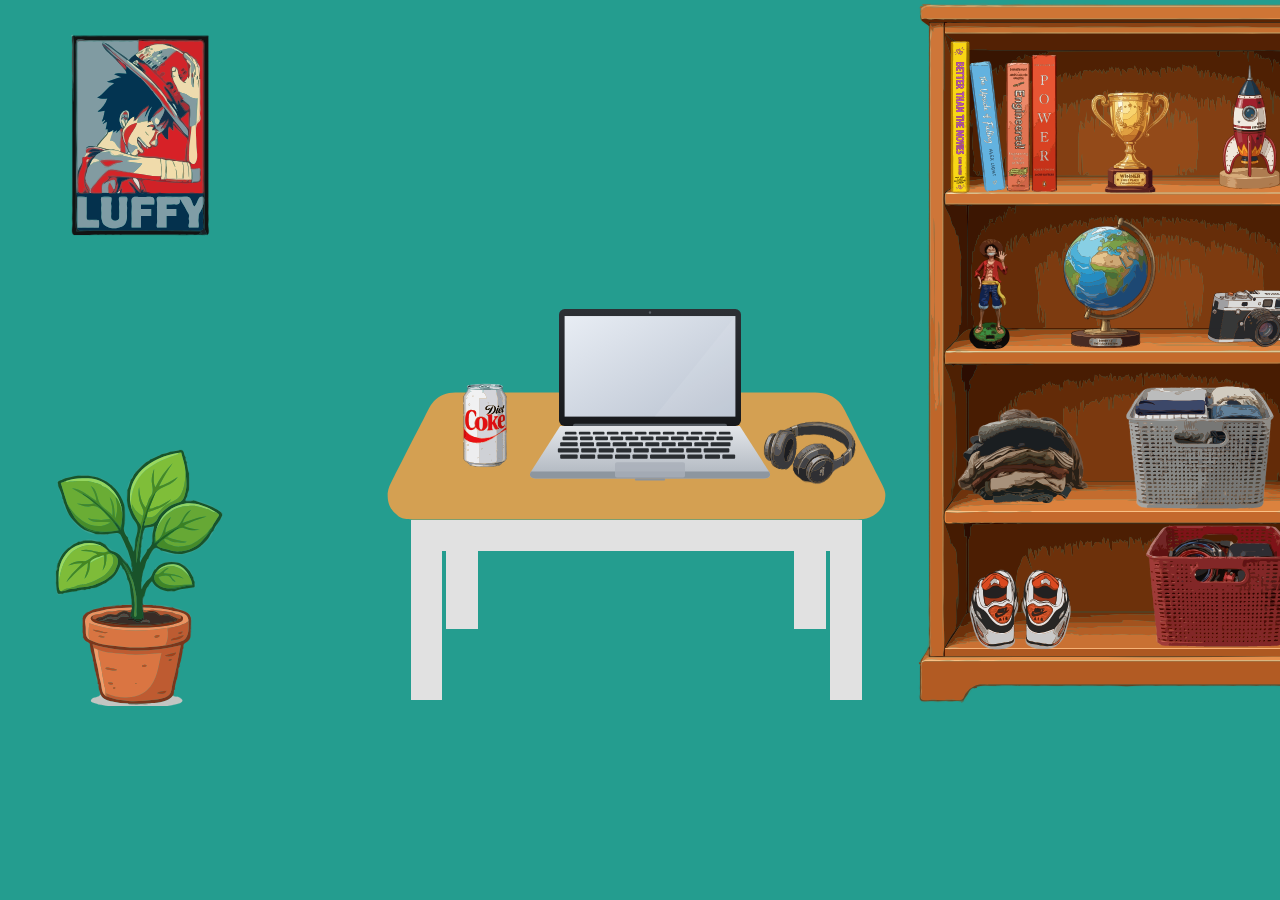
<file: index.html>
<!DOCTYPE html>
<html lang="en">

<head>
    <meta charset="UTF-8">
    <meta name="viewport" content="width=device-width, initial-scale=1.0">
    <title>MyRoom</title>
    <link rel="stylesheet" href="style.css">
</head>

<body class="mainscreen">
    <section class="room">
        <!--back posters-->
        
        <!--desk-->
        <img src="images/desk.svg" alt="desk" class="desk">
        <!--laptop-->
        <a href="AboutMe/aboutme.html" class="laptop-box">
            <img src="images/laptop_white.svg" alt="laptop" class="img-white">
            <img src="images/laptop_blue.svg" alt="laptop-blue" class="img-blue">
        </a>
        <!--coke-->

        <img src="images/coke.svg" alt="coke" class="coke">


        <!--Cupboard-->

        <img src="images/cupboard.svg" alt="cupboard" class="cupboard">
        <div class="coketext">This is my life, and I bet it's yours too, if you're a true Gen Z Coder.</div>

        <img src="images/headphone.svg" alt="headphone" class="headphone">

        <img src="images/plant.svg" alt="plant" class="plant">

        <img src="images/camera.svg" alt="camera" class="camera">
        <!--cupboard stuffs-->

        <!--betterthanthemovies-->
        <img src="images/betterthanthemovies_spine.svg" alt="betterthanthemovies" class="betterthanthemovies-spine">
        <img src="images/betterthanthemovies_tilt.svg" alt="betterthanthemovies" class="betterthanthemovies-tilt">

        <!--theupsideoffallinginlove-->

        <img src="images/theupsideofallinglove_spine.svg" alt="theupsideoffallinginlove"
            class="theupsideoffallinginlove-spine">
        <img src="images/upsideoffallinglove_tilt.svg" alt="theupsideoffallinginlove"
            class="theupsideoffallinginlove-tilt">

        <!--engineered-->

        <img src="images/engineered_spine.svg" alt="engineered" class="engineered-spine">
        <img src="images/engineered_tilt.svg" alt="engineered" class="engineered-tilt">

        <!--48law-->

        <img src="images/48law_spine.svg" alt="48law" class="law-spine">
        <img src="images/48law_tilt.svg" alt="48law" class="law-tilt">

        <!--medal-->
        <img src="images/medal.svg" alt="medal" class="medal">

        <img src="images/rocket.svg" alt="rocket" class="rocket">

        <img src="images/shoes.svg" alt="shoes" class="shoes">

        <img src="images/globe.svg" alt="globe" class="globe">

        <img src="images/poster.svg" alt="poster" class="poster">

        <img src="images/character3.svg" alt="character3" class="character1">
        <img src="images/cloths.svg" alt="cloths" class="cloths">
        <img src="images/cable_basket.svg" alt="cable basket" class="cablebasket">
        <img src="images/cloths_basket.svg" alt="cloths basket" class="clothsbasket">
    </section>


</body>

</html>
</file>
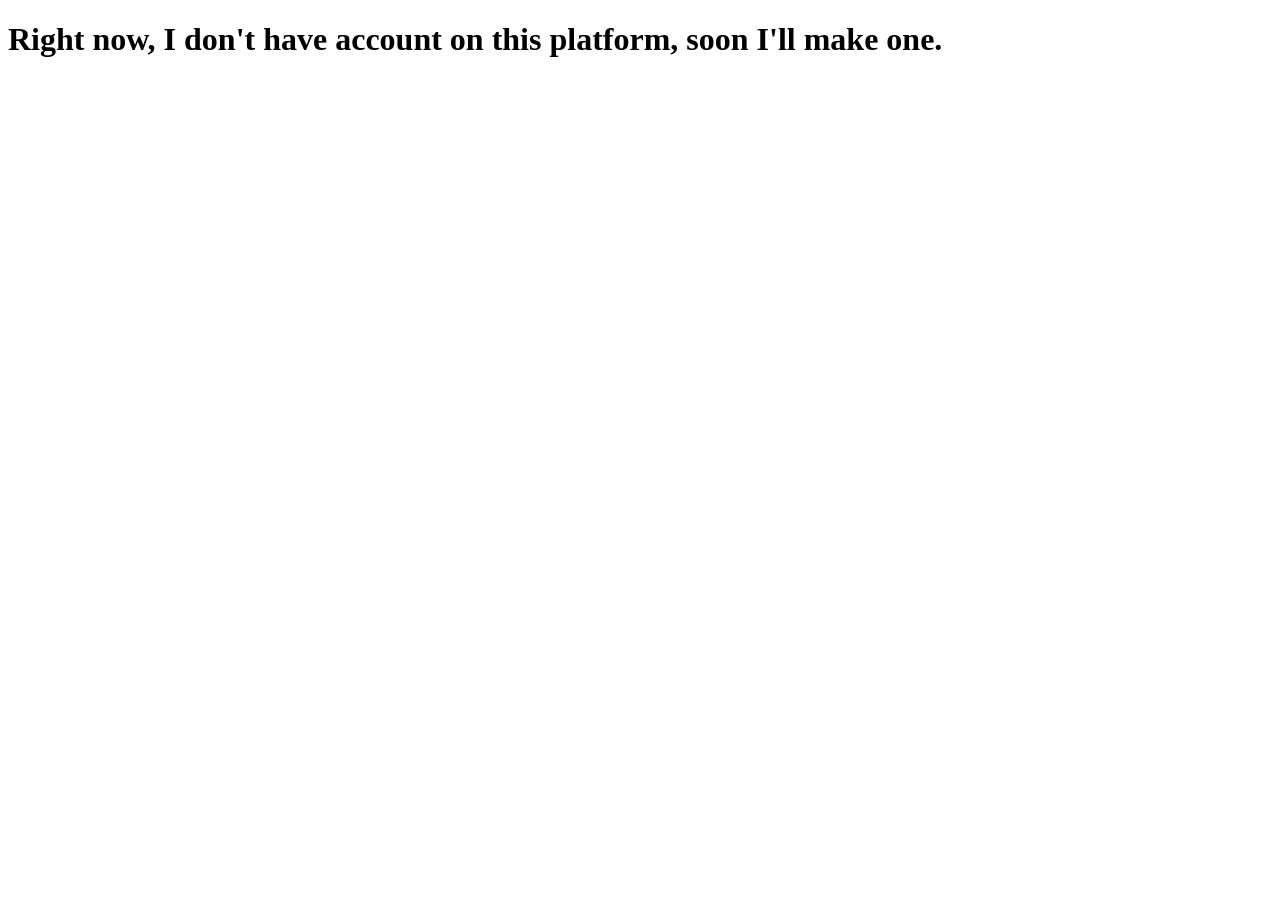
<file: nothave.html>
<!DOCTYPE html>
<html lang="en">

<head>
    <meta charset="UTF-8">
    <meta name="viewport" content="width=device-width, initial-scale=1.0">
    <title>Not Have</title>
</head>

<body>

    <h1>Right now, I don't have account on this platform, soon I'll make
        one.</h1>


</body>

</html>
</file>
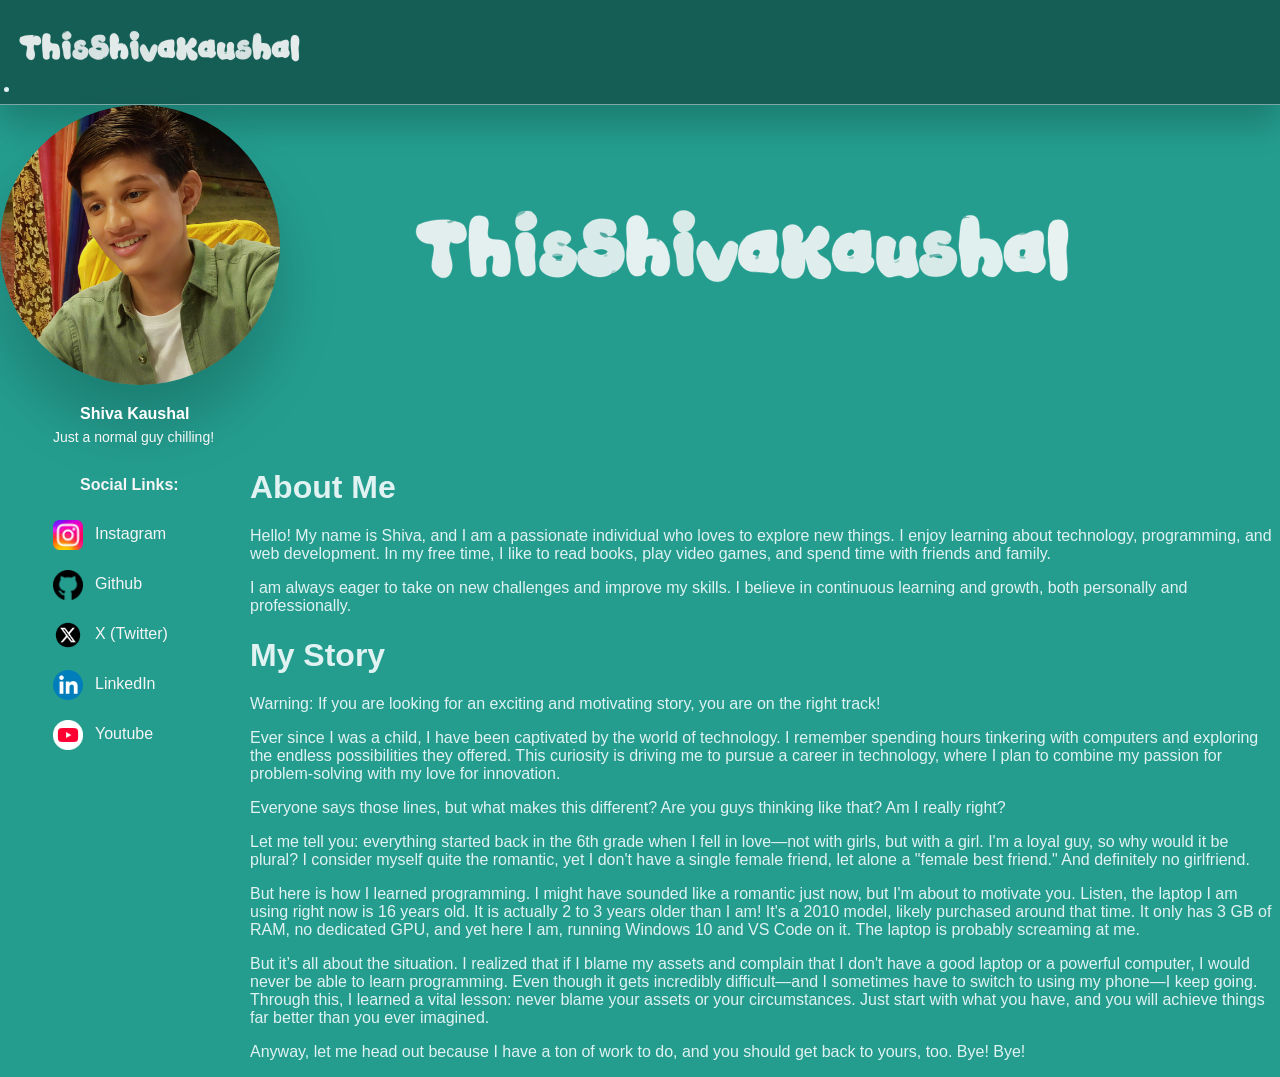
<file: AboutMe/aboutme.html>
<!DOCTYPE html>
<html lang="en">

<head>
    <meta charset="UTF-8">
    <meta name="viewport" content="width=device-width, initial-scale=1.0">
    <title>About Me</title>
    <link rel="stylesheet" href="aboutme.css">
</head>

<body>
    <header class="header-aboutme">
        <img src="/images/ThisShivakaushal.svg" alt="ThisShivaKaushal" class="ThisShivaKaushal">
        <nav>
            <li><a href="/index.html">
                    <img src="/icons/arrow_back.svg" alt="back" class="back-icon">
                </a>
            </li>
        </nav>
    </header>
    <aside class="sidebar">
        <div class="profile">
            <img src="/images/profile.jpg" alt="profile" style="width:100%; height:100%; ">
            <i class="user"></i>
        </div>
        <div class="name">Shiva Kaushal</div>
        <div class="bio">Just a normal guy chilling!</div>

        <div class="links">
            <p id="sociallinks">Social Links:</p>
            <a href="https://www.instagram.com/mediocre.shiva" target="_blank" class="instagram">
                <img src="/icons/instagram.png" alt="Instagram"><span class="linktextig">Instagram</span></a>
            <a href="https://github.com/ThisShivaKaushal" target="_blank" class="github">
                <img src="/icons/github.png" alt="Github"><span class="linktextgb">Github</span></a>
            <a href="/nothave.html" target="_blank">
                <img src="/icons/x.png" alt="X" class="x"><span class="linktextx">X (Twitter)</span></a>
            <a href="/nothave.html" target="_blank">
                <img src="/icons/linkedin.png" alt="LinkedIn" class="linkedin"><span
                    class="linktextln">LinkedIn</span></a>
            <a href="/nothave.html" target="_blank">
                <img src="/icons/youtube.png" alt="YouTube" class="youtube"><span class="linktextyt">Youtube</span></a>
        </div>

    </aside>
    <div>
        <img src="/images/ThisShivakaushal.svg" alt="ThisShivaKaushal" class="aboutme-shiva">
    </div>
    <!--rights-->
    <div class="aboutme-container">

        <div class="aboutme-content">
            <h1>About Me</h1>
            <p>Hello! My name is Shiva, and I am a passionate individual who loves to explore new things. I enjoy
                learning about technology, programming, and web development. In my free time, I like to read books, play
                video games, and spend time with friends and family.</p>

            <p>I am always eager to take on new challenges and improve my skills. I believe in continuous learning and
                growth, both personally and professionally.</p>
        </div>



        <div class="Mystory">
            <h1>My Story</h1>
            <p id="warning">Warning: If you are looking for an exciting and motivating story, you are on the right
                track!</p>
            <p>Ever since I was a child, I have been captivated by the world of technology. I remember spending hours
                tinkering with computers and exploring the endless possibilities they offered. This curiosity is driving
                me to pursue a career in technology, where I plan to combine my passion for problem-solving with my love
                for innovation.</p>

            <p></p>

            <p>Everyone says those lines, but what makes this different? Are you guys thinking like that? Am I really
                right?</p>
            <p>
                Let me tell you: everything started back in the 6th grade when I fell in love—not with girls, but with a
                girl. I'm a loyal guy, so why would it be plural? I consider myself quite the romantic, yet I don't have
                a single female friend, let alone a "female best friend." And definitely no girlfriend.</p>
            <p> But here is how I learned programming. I might have sounded like a romantic just now, but I'm about to
                motivate you. Listen, the laptop I am using right now is 16 years old. It is actually 2 to 3 years older
                than I am! It's a 2010 model, likely purchased around that time. It only has 3 GB of RAM, no dedicated
                GPU, and yet here I am, running Windows 10 and VS Code on it. The laptop is probably screaming at me.
            </p>
            <p>
                But it’s all about the situation. I realized that if I blame my assets and complain that I don't have a
                good laptop or a powerful computer, I would never be able to learn programming. Even though it gets
                incredibly difficult—and I sometimes have to switch to using my phone—I keep going. Through this, I
                learned a vital lesson: never blame your assets or your circumstances. Just start with what you have,
                and you will achieve things far better than you ever imagined.
            </p>
            <p>

                Anyway, let me head out because I have a ton of work to do, and you should get back to yours, too. Bye!
                Bye!
            </p>
        </div>

    </div>

</body>

</html>
</file>
<file: style.css>
* {
    margin: 0;
    padding: 0;
    box-sizing: border-box;
    --cyan: #249d8f;
}

body {
    width: min(100vh, calc(100vh * 16/9));
    background-color: var(--cyan);
    aspect-ratio: 16/9;
    overflow: hidden;
}

.mainscreen {
    width: min(100vh, calc(100vh * 16/9));
    aspect-ratio: 16/9;
    position: relative;
    overflow: hidden;
}

.room {
    width: 100%;
    height: 100%;
    position: relative;
}

.desk {
    position: absolute;
    left: 380px;
    top: 250px;
}


.laptop-box {
    position: absolute;
    scale: 280%;
    left: 600px;
    top: 360px;
    width: 100px;
    height: auto;
    transition: transform 0.4s ease;

}


.laptop-box img {
    width: 100%;
    height: auto;
    transition: opacity 0.4s ease;

}

.img-blue {
    position: absolute;
    top: 0;
    left: 0;
    opacity: 0;

}


.laptop-box:hover {
    transform: scale(1.2);

}

.laptop-box:hover .img-white {
    opacity: 0;

}

.laptop-box:hover .img-blue {
    opacity: 1;

}

.room:has(.laptop-box:hover)>*:not(.laptop-box) {
    filter: blur(1px);
    transition: filter 0.3s ease;
}

.room>* {
    transition: filter 0.3s ease;
}

.coke {
    position: absolute;
    scale: 65%;
    left: 435px;
    top: 350px;
    width: 100px;
    height: auto;
    transition: transform 0.4s ease;
}

.coke:hover {
    transform: scale(1.2);
}

.room:has(.coke:hover)>*:not(.coke):not(.coketext) {
    filter: blur(1px);
    transition: filter 0.4s ease;
}

.room>* {
    transition: filter 0.4s ease;
}


.coketext {
    position: absolute;
    left: 455px;
    top: 470px;
    font-family: 'Courier New', Courier, monospace;
    font-size: 18px;
    font-weight: bold;
    color: #fff;
    width: 0;
    white-space: nowrap;
    overflow: hidden;
    border-right: 2px solid transparent;
    z-index: 999;
}

.room:has(.coke:hover) .coketext {

    animation:
        typing 2s steps(22, end) forwards,
        blink 0.5s step-end infinite alternate;
}

@keyframes typing {
    from {
        width: 0;
    }


    to {
        width: 800px;

    }
}


@keyframes blink {
    50% {
        border-color: red;
    }
}

.cupboard {
    position: absolute;
    scale: 520%;
    left: 1090px;
    top: 278px;
    width: 100px;
    height: auto;
}


.room> {

    transition: filter 0.4s ease;
}

.shoes {
    position: absolute;
    scale: 185%;
    left: 970px;
    top: 580px;
    width: 100px;
    height: auto;
    transition: transform 0.4 ease;
}

.shoes:hover {
    transform: scale(1.1);
}

.room:has(.shoes:hover)>*:not(.shoes) {
    filter: blur(1px);
    transition: filter 0.4s ease;
}

.character1 {
    position: absolute;
    scale: 140%;
    left: 950px;
    top: 252px;
    width: 80px;
    height: auto;
    transition: transform 0.4 ease;
}

.character:hover {
    scale: 1.2%;
}

.room:has(.character1:hover)>*:not(.character1) {
    filter: blur(1px);
    transition: filter 0.4s ease;
}

.headphone {
    position: absolute;
    scale: 95%;
    left: 760px;
    top: 417px;
    width: 100px;
    height: auto;
    transition: transform 0.4s ease;
}

.headphone:hover {
    transform: scale(1.2);
}

.room:has(.headphone:hover)>*:not(.headphone) {
    filter: blur(1px);
    transition: filter 0.4s ease;
}

.plant {
    position: absolute;
    scale: 175%;
    left: 88px;
    top: 500px;
    width: 100px;
    height: auto;
}

.camera {

    position: absolute;
    scale: 85%;
    left: 1200px;
    top: 280px;
    width: 100px;
    height: auto;
    transition: transform 0.4s ease;
}

.camera:hover {
    transform: scale(1.2);
}

.room:has(.camera:hover)>*:not(.camera) {
    filter: blur(1px);
    transition: filter 0.4s ease;
}

.globe {
    position: absolute;
    scale: 95%;
    left: 1060px;
    top: 213px;
    width: 100px;
    height: auto;
    transition: transform 0.4s ease;
}

.globe:hover {
    transform: scale(1.1);
}

.room:has(.globe:hover)>*:not(.globe) {
    filter: blur(1px);
    transition: filter 0.4s ease;
}

.betterthanthemovies-spine {
    position: absolute;
    scale: 20%;
    left: 910px;
    top: -265px;
    width: 100px;
    height: auto;


}

.betterthanthemovies-tilt {
    position: absolute;
    scale: 130%;
    left: 910px;
    top: 40px;
    width: 100px;
    height: auto;
    opacity: 0;
    pointer-events: none;

}

.betterthanthemovies-spine:hover {
    opacity: 0;
    transition: filter 0.4 ease;
}

.betterthanthemovies-spine:hover+.betterthanthemovies-tilt {
    opacity: 1;
    transition: filter 0.4 ease;
    z-index: 999;
}

.room:has(.betterthanthemovies-spine:hover)>*:not(.betterthanthemovies-spine):not(.betterthanthemovies-tilt) {
    filter: blur(1px);
    transition: filter 0.4s ease;
}

.theupsideoffallinginlove-spine {
    position: absolute;
    scale: 23%;
    left: 938px;
    top: -157px;
    width: 100px;
    height: auto;
    transform: rotate(-7deg);

}

.theupsideoffallinginlove-tilt {
    position: absolute;
    scale: 100%;
    left: 920px;
    top: 40px;
    width: 100px;
    height: auto;
    opacity: 0;
    transform: rotate(-10deg);
    pointer-events: none;
}

.theupsideoffallinginlove-spine:hover {
    opacity: 0;
}

.theupsideoffallinginlove-spine:hover+.theupsideoffallinginlove-tilt {
    opacity: 1;
    transition: filter 0.4 ease;
    z-index: 999;
}

.room:has(.theupsideoffallinginlove-spine:hover)>*:not(.theupsideoffallinginlove-spine):not(.theupsideoffallinginlove-tilt) {
    filter: blur(1px);
    transition: filter 0.4s ease;
}

.engineered-spine {
    position: absolute;
    scale: 27%;
    left: 968px;
    top: -115px;
    width: 100px;
    height: auto;


}

.engineered-tilt {
    position: absolute;
    scale: 100%;
    left: 940px;
    top: 40px;
    width: 100px;
    height: auto;
    opacity: 0;
    transform: rotate(-10deg);
    pointer-events: none;

}

.engineered-spine:hover {
    opacity: 0;
    transition: filter 0.4 ease;
}

.engineered-spine:hover+.engineered-tilt {
    opacity: 1;
    transition: filter 0.4 ease;
    z-index: 999;
}

.room:has(.engineered-spine:hover)>*:not(.engineered-spine):not(.engineered-tilt) {
    filter: blur(1px);
    transition: filter 0.4s ease;
}

.law-spine {
    position: absolute;
    scale: 27%;
    left: 994px;
    top: -132px;
    width: 100px;
    height: auto;
}

.law-tilt {
    position: absolute;
    scale: 100%;
    left: 970px;
    top: 40px;
    width: 100px;
    height: auto;
    opacity: 0;
    transform: rotate(-10deg);
    pointer-events: none;

}

.law-spine:hover {
    opacity: 0;
    transition: filter 0.4 ease;
}

.law-spine:hover+.law-tilt {
    opacity: 1;
    transition: filter 0.4 ease;
    z-index: 999;
}

.room:has(.law-spine:hover)>*:not(.law-spine):not(.law-tilt) {
    filter: blur(1px);
    transition: filter 0.4s ease;
}

.medal {
    position: absolute;
    scale: 80%;
    left: 1080px;
    top: 78px;
    width: 100px;
    height: auto;
    transition: 0.4 ease;
}

.medal:hover {
    transform: scale(1.1);
}

.room:has(.medal:hover)>*:not(.medal) {
    filter: blur(1px);
    transition: filter 0.4s ease;
}

.rocket {
    position: absolute;
    scale: 65%;
    left: 1200px;
    top: 30px;
    width: 100px;
    height: auto;
    transition: 0.4 ease;
}

.rocket:hover {
    transform: scale(1.1);
}

.room:has(.rocket:hover)>*:not(.rocket) {
    filter: blur(1px);
    transition: filter 0.4 ease;
}

.poster {
    position: absolute;
    scale: 200%;
    left: 88px;
    top: 80px;
    width: 100px;
    height: auto;
}

.posters {
    position: absolute;
    scale: 320%;
    left: 590px;
    top: 140px;
    width: 100px;
    height: auto;
}

.cloths {
    position: absolute;
    scale: 245%;
    left: 970px;
    top: 430px;
    width: 100px;
    height: auto;
    transition: transform 0.4 ease;
}



.cablebasket {
    position: absolute;
    scale: 160%;
    left: 1170px;
    top: 520px;
    width: 100px;
    height: auto;
    transition: transform 0.4 ease;
}

.clothsbasket {
    position: absolute;
    scale: 160%;
    left: 1150px;
    top: 382px;
    width: 100px;
    height: auto;
    transition: transform 0.4 ease;
}
</file>
<file: AboutMe/aboutme.css>
:root {
    --white: #ffffff;
    --cyan: #249d8f;
    --font: Roboto, Arial, sans-serif;
    --font-color: #E0F2F1;
}

* {
    box-sizing: border-box;
}

body {
    margin: 0;
    font-family: var(--font);
    background-color: var(--cyan);
    color: var(--font-color);
}

header {
    position: sticky;
    top: 0;
    z-index: 1000;
    padding: 6px 4px;
    background: rgba(0, 0, 0, 0.4);
    backdrop-filter: blur(3px);
    -webkit-backdrop-filter: blur(3px);
    border-bottom: 1px solid rgba(224, 242, 241, 0.5);
    box-shadow: 0 20px 30px rgba(0, 0, 0, 0.2);
}

.ThisShivaKaushal {
    max-height: 70px;
    width: auto;
    padding-top: 12px;
}

.profile {
    max-height: 280px;
    width: auto;
    aspect-ratio: 1;
    border-radius: 50%;
    display: flex;
    align-items: center;
    justify-content: center;
    margin-bottom: 20px;
    overflow: hidden;
    box-shadow: 0 40px 60px rgba(0, 0, 0, 0.2);
}

.name {
    font-size: 16px;
    font-weight: bold;
    margin-bottom: 5px;
    margin-left: 80px;
    color: white;
}

.bio {
    font-size: 14px;
    color: whitesmoke;
    margin-bottom: 20px;
    margin-left: 53px;
    line-height: 1.4;
}

.aboutme-container {
    position: flex;
}

.back-icon {
    position: absolute;
    top: 38px;
    left: 1300px;
    width: 30px;
    height: 30px;
    cursor: pointer;
}

.back-icon:hover {
    scale: 5%;
}

.social-links {
    list-style: none;

}

#sociallinks {
    position: absolute;
    top: 460px;
    left: 80px;
    font-weight: 550;
    color: whitesmoke;
}

.instagram img {
    position: absolute;
    top: 520px;
    left: 53px;
    max-height: 30px;
    width: auto;
    height: 30px;
    cursor: pointer;

}

.linktextig {
    position: absolute;
    top: 525px;
    left: 85px;
    color: whitesmoke;
    text-decoration: none;
    margin-left: 10px;

}

.instagram:hover {
    opacity: 70%;
}

.github img {
    position: absolute;
    top: 570px;
    left: 53px;
    max-height: 30px;
    width: auto;
    height: 30px;
    cursor: pointer;
}

.linktextgb {
    position: absolute;
    top: 575px;
    left: 85px;
    color: whitesmoke;
    text-decoration: none;
    margin-left: 10px;
}

.github:hover {
    opacity: 70%;

}

.x {
    position: absolute;
    top: 620px;
    left: 53px;
    max-height: 30px;
    width: auto;
    height: 30px;
    cursor: pointer;
}

.linktextx {
    position: absolute;
    top: 625px;
    left: 85px;
    color: whitesmoke;
    text-decoration: none;
    margin-left: 10px
}

.x:hover,
.linktextx:hover {
    opacity: 70%;
}

.linkedin {
    position: absolute;
    top: 670px;
    left: 53px;
    max-height: 30px;
    width: auto;
    height: 30px;
    cursor: pointer;
}

.linktextln {
    position: absolute;
    top: 675px;
    left: 85px;
    color: whitesmoke;
    text-decoration: none;
    margin-left: 10px
}

.linkedin:hover,
.linktextln:hover {

    opacity: 70%;
}

.youtube {
    position: absolute;
    top: 720px;
    left: 53px;
    max-height: 30px;
    width: auto;
    height: 30px;
    cursor: pointer;
}

.linktextyt {
    position: absolute;
    top: 725px;
    left: 85px;
    color: whitesmoke;
    text-decoration: none;
    margin-left: 10px
}

.youtube:hover,
.linktextyt:hover {
    opacity: 70%;
}

.aboutme-container {

    margin-left: 250px;
}

.aboutme-shiva {
    max-height: 980px;
    width: auto;
    top: 180px;
    position: absolute;
    margin-left: 380px;
}
</file>
